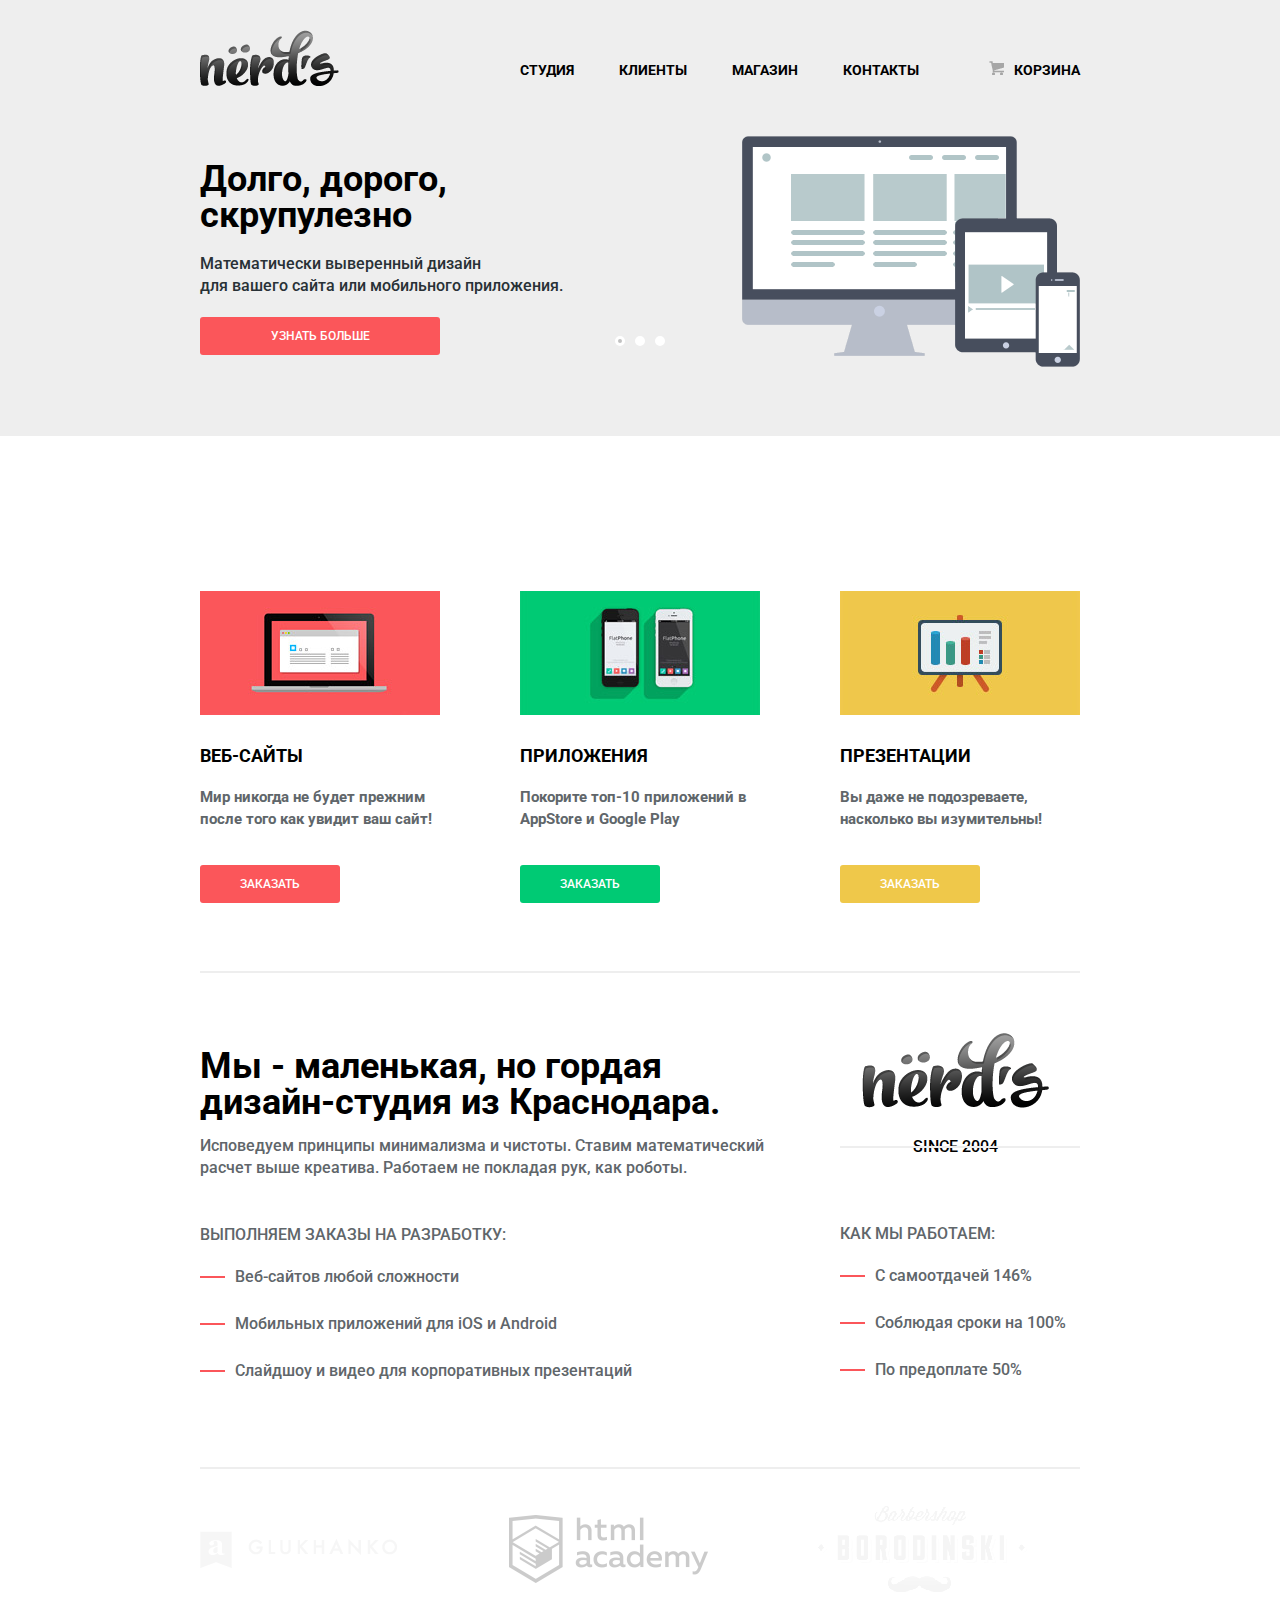
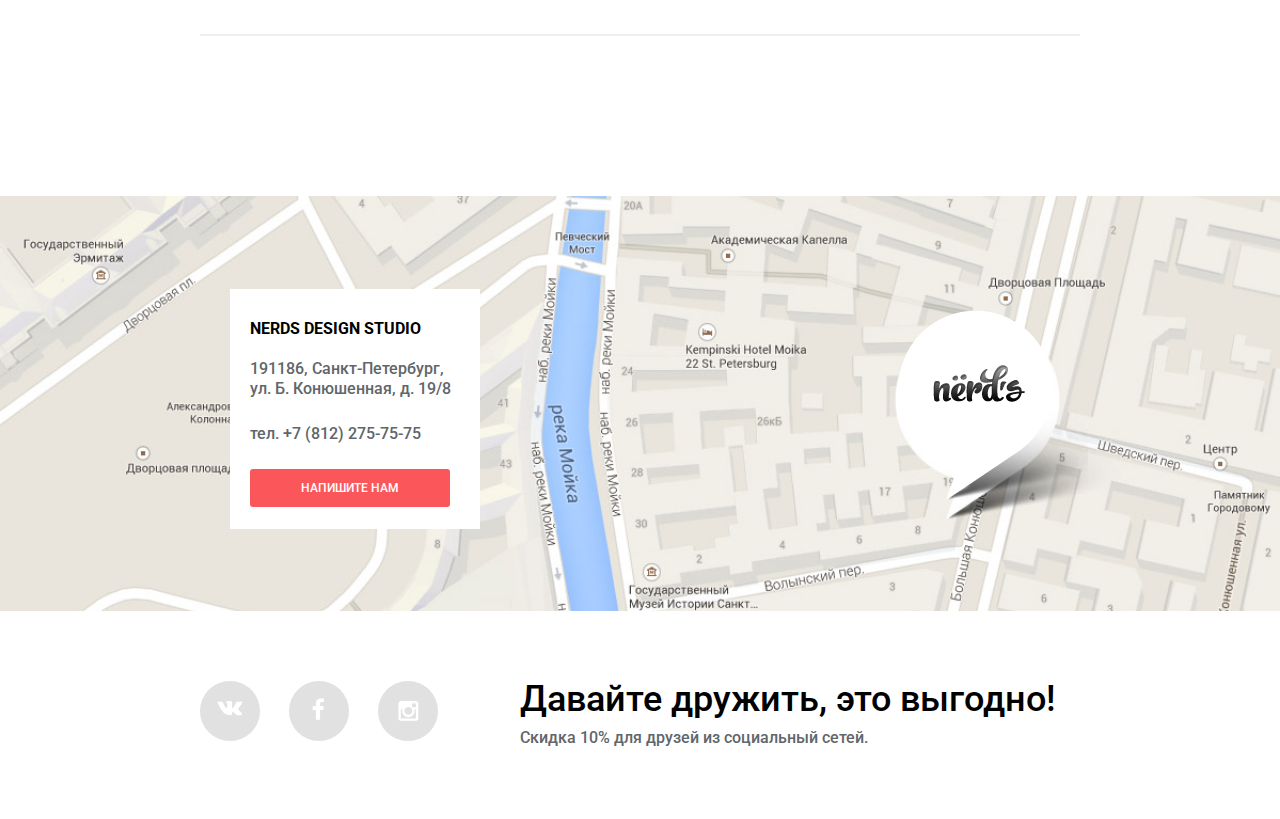
<file: index.html>
<!DOCTYPE html>
<html lang="ru">
  <head>
    <meta charset="utf-8">
    <title>HTML Academy: Нёрдс</title>
    <link href='https://fonts.googleapis.com/css?family=Roboto:500,400&subset=latin,cyrillic' rel='stylesheet' type='text/css'>
    <link href="css/normalize.css" rel="stylesheet">
    <link href="css/style.min.css" rel="stylesheet">
  </head>
  <body>
    <header class="main-header">
      <div class="container clearfix">
        <div class="index-logo">
          <a href="#">
            <img src="img/index_logo.png" width="139" height="56" alt="logo">
          </a>
        </div>
        <nav class="main-navigation">
          <ul>
            <li>
              <a href="#">Студия</a>
            </li>
            <li>
              <a href="#">Клиенты</a>
            </li>
            <li>
              <a href="catalog.html">Магазин</a>
            </li>
            <li>
              <a href="#">Контакты</a>
            </li>
            <li>
              <a class="cart" href="#">Корзина</a>
            </li>
          </ul>
        </nav>
        <div class="slider">
          <input type="radio" id="btn-1" name="toggle" checked>
          <input type="radio" id="btn-2" name="toggle">
          <input type="radio" id="btn-3" name="toggle">
          <div class="slider-controls">
            <label for="btn-1"></label>
            <label for="btn-2"></label>
            <label for="btn-3"></label>
          </div>
          <div class="slides">
            <div class="slide">
              <div class="slide-text">
                <div class="slide-title">Долго, дорого,<br>скрупулезно</div>
                <p>Математически выверенный дизайн<br>для вашего сайта или мобильного приложения.</p>
                <a class="btn" href="#">Узнать больше</a>
              </div>
            </div>
            <div class="slide">
              <div class="slide-text">
                <div class="slide-title">Любите ли вы математику,<br> как любим ее мы?</div>
                <p>Нашим дизайнерам мы удаляем нейроны, ответственные<br>за креатив, чтобы дать им возможность все просчитать.</p>
                <a class="btn" href="#">Узнать больше</a>
              </div>
            </div>
            <div class="slide">
              <div class="slide-text">
                <div class="slide-title">Только наркотики,<br> только хардкор!</div>
                <p>Все дизайнерские решения в нашей компании принимаются только под воздействием качественных галлюциногенов.</p>
                <a class="btn" href="#">Узнать больше</a>
              </div>
            </div>
          </div>
        </div>
      </div>
    </header>
    <main class="container">
      <div class="advanteges clearfix">
        <div class="advantege sites">
          <img src="img/adv_1.jpg" width="240" height="124" alt="Веб-сайты">
          <span>ВЕБ-САЙТЫ</span>
          <p>Мир никогда не будет прежним после того как увидит ваш сайт!</p>
          <a class="btn" href="#">ЗАКАЗАТЬ</a>
        </div>
        <div class="advantege apps">
          <img src="img/adv_2.jpg" width="240" height="124" alt="Приложения">
          <span>ПРИЛОЖЕНИЯ</span>
          <p>Покорите топ-10 приложений в AppStore и Google Play</p>
          <a class="btn" href="#">ЗАКАЗАТЬ</a>
        </div>
        <div class="advantege presentations">
          <img src="img/adv_3.jpg" width="240" height="124" alt="Презентации">
          <span>ПРЕЗЕНТАЦИИ</span>
          <p>Вы даже не подозреваете, насколько вы изумительны!</p>
          <a class="btn" href="#">ЗАКАЗАТЬ</a>
        </div>
      </div><hr>
      <div class="features clearfix">
        <div class="feature-left">
          <div class="feature-title">
            <h1>Мы - маленькая, но гордая дизайн-студия из Краснодара.</h1>
          </div>
          <p>Исповедуем принципы минимализма и чистоты. Ставим математический расчет выше креатива. Работаем не покладая рук, как роботы.</p>
          <div class="list">
            <span>ВЫПОЛНЯЕМ ЗАКАЗЫ НА РАЗРАБОТКУ:</span>
            <ul>
              <li>Веб-сайтов любой сложности</li>
              <li>Мобильных приложений для iOS и Android</li>
              <li>Слайдшоу и видео для корпоративных презентаций</li>
            </ul>
          </div>
        </div>
        <div class="feature-right">
          <div class="logo">
            <img src="img/logo.png" width="187" height="75" alt="logo">
            <span>SINCE 2004</span>
          </div>
          <div class="list">
            <span>КАК МЫ РАБОТАЕМ:</span>
            <ul>
              <li>С самоотдачей 146%</li>
              <li>Соблюдая сроки на 100%</li>
              <li>По предоплате 50%</li>
            </ul>
          </div>
        </div>
      </div><hr>
      <div class="partners">
        <a class="partner partner-1" href="#"></a>
        <a class="partner partner-2" href="#"></a>
        <a class="partner partner-3" href="#"></a>
      </div><hr>
    </main>
    <footer class="main-footer">
      <div class="map">
        <iframe src="https://www.google.com/maps/embed?pb=!1m18!1m12!1m3!1d1998.598942412369!2d30.320894615702546!3d59.938796869048396!2m3!1f0!2f0!3f0!3m2!1i1024!2i768!4f13.1!3m3!1m2!1s0x4696310fca5ba729%3A0xea9c53d4493c879f!2z0JHQvtC70YzRiNCw0Y8g0JrQvtC90Y7RiNC10L3QvdCw0Y8g0YPQuy4sIDE5LCDQodCw0L3QutGCLdCf0LXRgtC10YDQsdGD0YDQsywg0KDQvtGB0YHQuNGPLCAxOTExODY!5e0!3m2!1sru!2sua!4v1456056745873" width="100%" height="416" frameborder="0" style="border:0" allowfullscreen></iframe>
      </div>
      <div class="container clearfix">
        <div class="marker">
        </div>
        <div class="contact">
          <div class="contact-content">
            <span>NERDS DESIGN STUDIO</span>
            <p>191186, Санкт-Петербург,
              ул. Б. Конюшенная, д. 19/8 <br>
            <p>тел. +7 (812) 275-75-75</p>
            <a class="write-us btn" href="#">НАПИШИТЕ НАМ</a>
          </div>
        </div>
        <div class="footer-social clearfix">
          <div class="icon-social">
            <a class="social-btn social-btn-vk" href="#">Вконтакте</a>
            <a class="social-btn social-btn-fb" href="#">Фейсбук</a>
            <a class="social-btn social-btn-inst" href="#">Инстаграм</a>
          </div>
          <div class="footer-sale">
            <b>Давайте дружить, это выгодно!</b>
            <p>Скидка 10% для друзей из социальный сетей.</p>
          </div>
        </div>
      </div>
    </footer>
    <div class="modal-block">
      <button class="modal-block-close" type="button" title="Закрыть">Закрыть</button>
      <form class="message-form clearfix" action="https://echo.htmlacademy.ru" method="post">
        <div class="left-field">
          <p>Ваше имя:</p>
          <input type="text" name="user-name" placeholder="ПРЕДСТАВЬТЕСЬ, ПОЖАЛУЙСТА" required>
        </div>
        <div class="right-field">
          <p>Ваш e-mail:</p>
          <input type="text" name="user-mail" placeholder="ДЛЯ ОТПРАВКИ ОТВЕТА" required>
        </div>
          <p>Текст письма:</p>
          <textarea name="message" id="message-field" rows="5" placeholder="В СВОБОДНОЙ ФОРМЕ"></textarea>
        <button class="btn" type="submit">ОТПРАВИТЬ</button>
      </form>
    </div>
    <script src="js/jquery.js"></script>
    <script src="js/modal-block.min.js"></script>
  </body>
</html>
</file>
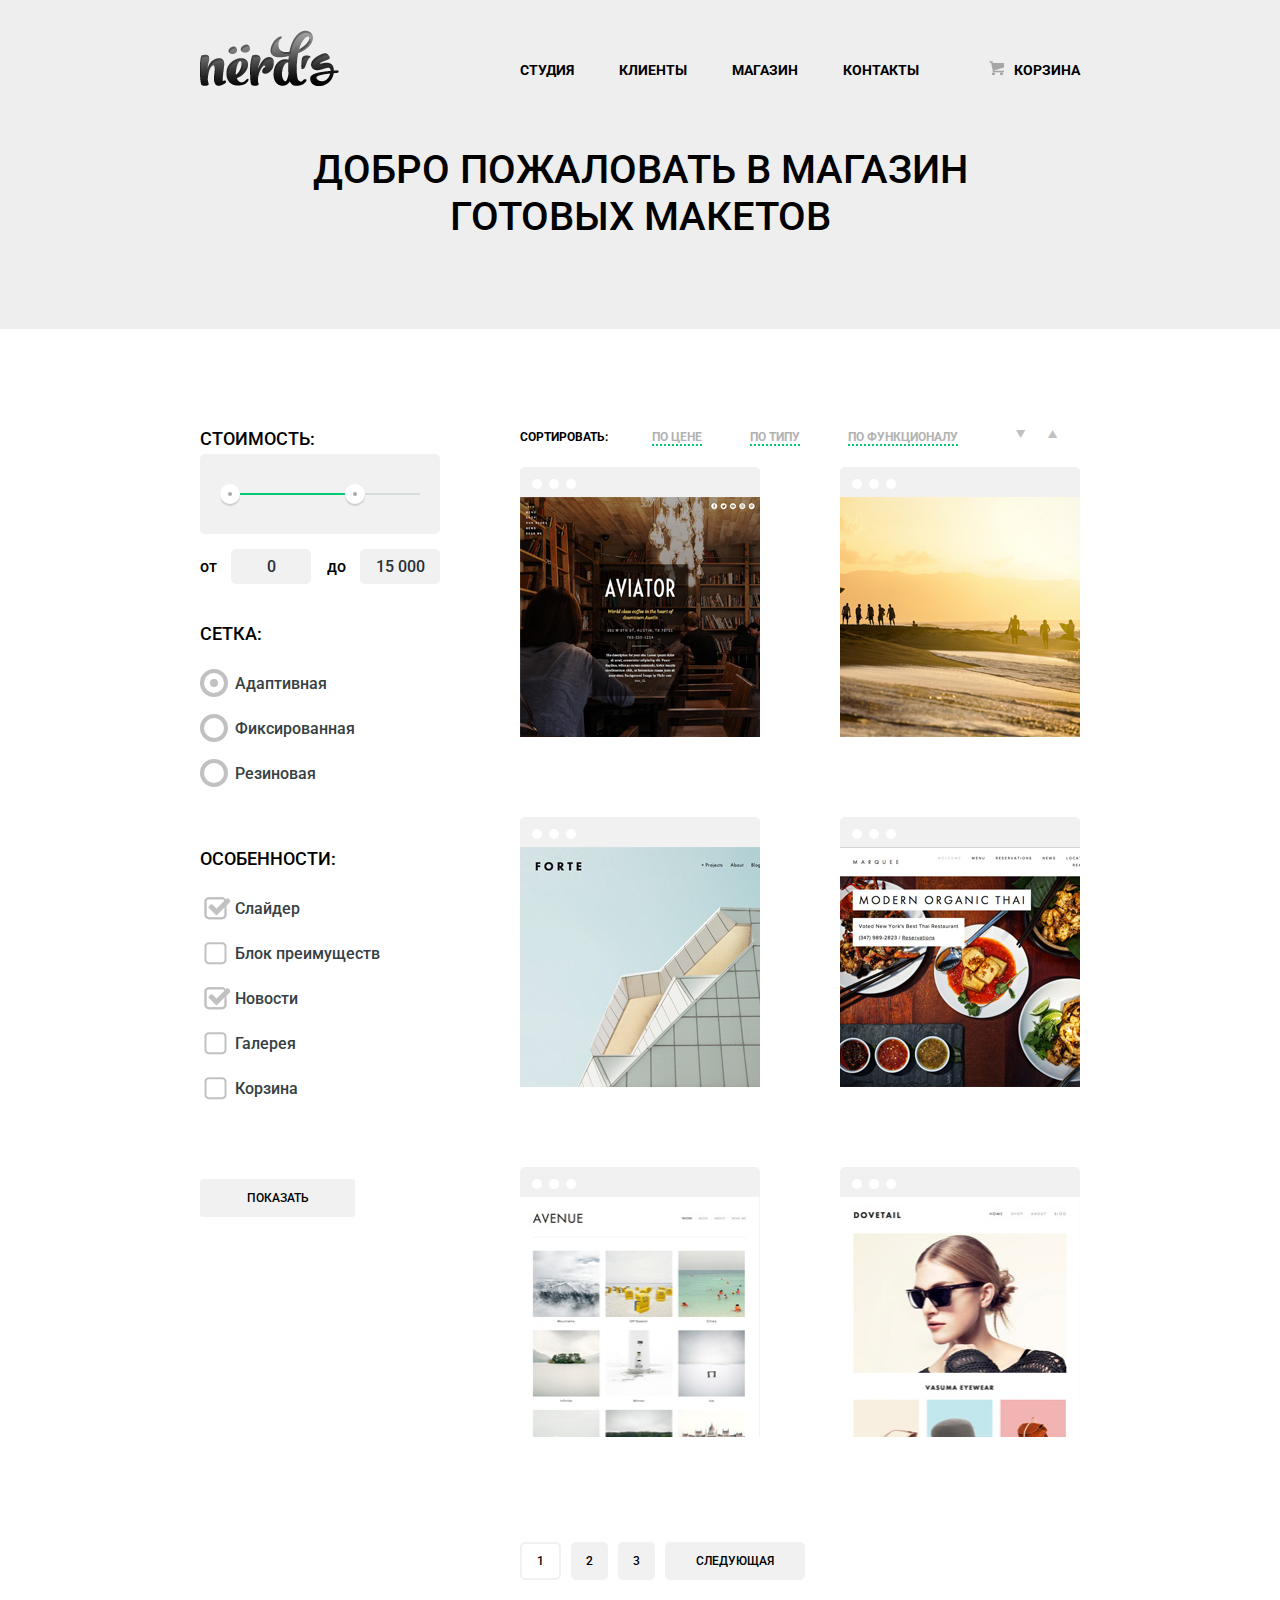
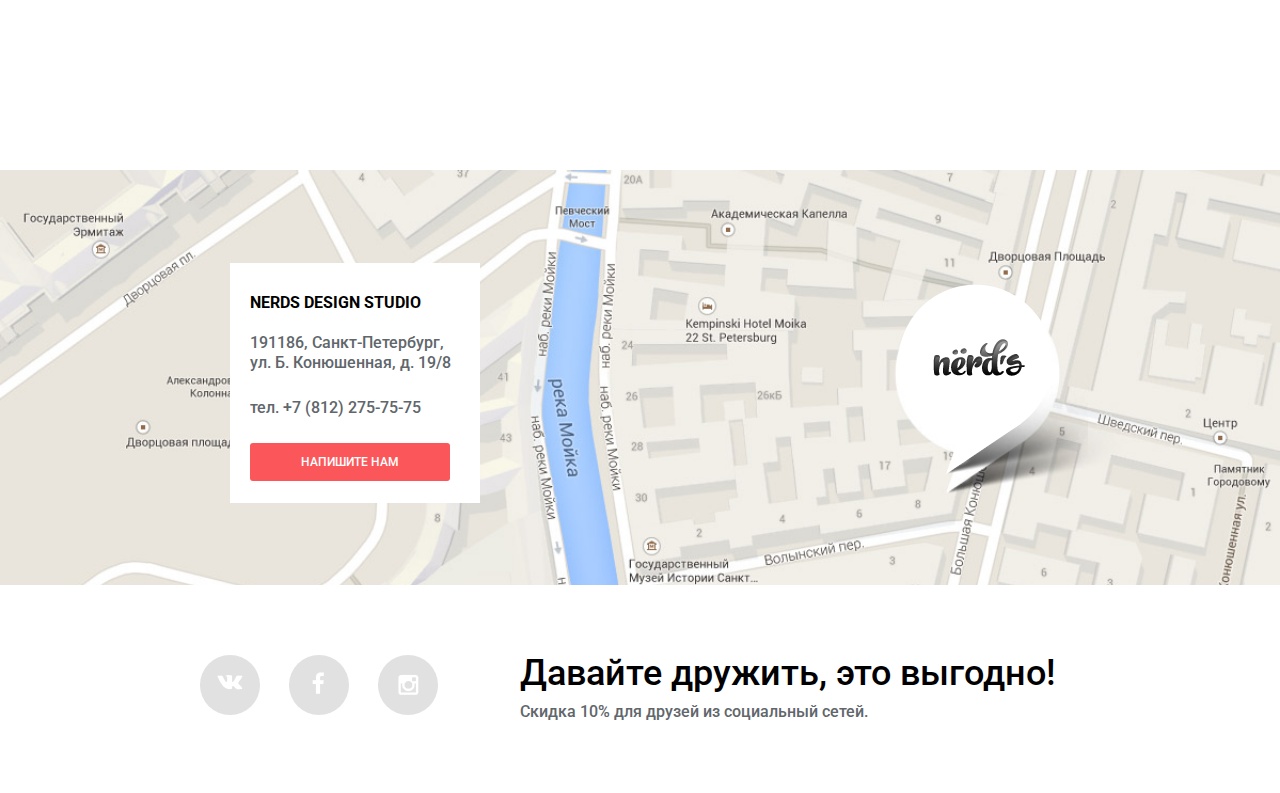
<file: catalog.html>
<!DOCTYPE html>
<html lang="ru">
  <head>
    <meta charset="utf-8">
    <title>HTML Academy: Нёрдс</title>
    <link href='https://fonts.googleapis.com/css?family=Roboto:500,400&subset=latin,cyrillic' rel='stylesheet' type='text/css'>
    <link href="css/normalize.css" rel="stylesheet">
    <link href="css/style.min.css" rel="stylesheet">
  </head>
  <body>
    <header class="main-header">
      <div class="container clearfix">
        <div class="index-logo">
          <a href="index.html">
            <img src="img/index_logo.png" width="139" height="56" alt="logo">
          </a>
        </div>
        <nav class="main-navigation">
          <ul>
            <li>
              <a href="#">Студия</a>
            </li>
            <li>
              <a href="#">Клиенты</a>
            </li>
            <li class="current">
              <a href="catalog.html">Магазин</a>
            </li>
            <li>
              <a href="#">Контакты</a>
            </li>
            <li>
              <a class="cart" href="#">Корзина</a>
            </li>
          </ul>
        </nav>
        <div class="catalog-title">
          <h1>ДОБРО ПОЖАЛОВАТЬ В МАГАЗИН<br>
              ГОТОВЫХ МАКЕТОВ</h1>
        </div>
      </div>
    </header>
    <main class="container clearfix">
      <form action="https://echo.htmlacademy.ru" method="post">
        <div class="range-filter">
          <h2>СТОИМОСТЬ:</h2>
          <div class="range-controls">
            <div class="scale">
              <div class="bar"></div>
            </div>
            <div class="toggle toggle-min"></div>
            <div class="toggle toggle-max"></div>
          </div>
          <div class="price-controls">
            <label class="min-price">от <input class="min-price" type="text" value="0"></label>
            <label class="max-price">до <input class="max-price" type="text" value="15 000"></label>
          </div>
        </div>
        <h2 class="form-title">СЕТКА:</h2>
        <input type="radio" id="point-1" name="question" value="adaptive" checked>
        <label for="point-1">Адаптивная</label>
        <input type="radio" id="point-2" name="question" value="fixed">
        <label for="point-2">Фиксированная</label>
        <input type="radio" id="point-3" name="question" value="rubbery">
        <label for="point-3">Резиновая</label>
        <h2 class="form-title">ОСОБЕННОСТИ:</h2>
        <input type="checkbox" id="point-4" name="slider" checked>
        <label for="point-4">Слайдер</label>
        <input type="checkbox" id="point-5" name="advanteges">
        <label for="point-5">Блок преимуществ</label>
        <input type="checkbox" id="point-6" name="news" checked>
        <label for="point-6">Новости</label>
        <input type="checkbox" id="point-7" name="gallery">
        <label for="point-7">Галерея</label>
        <input type="checkbox" id="point-8" name="cart">
        <label for="point-8">Корзина</label>
        <input class="btn" type="submit" value="Показать">
      </form>
      <div class="cards-layout">
        <div class="sorting">
          <span>СОРТИРОВАТЬ:</span>
          <ul>
            <li>
              <a href="#">ПО ЦЕНЕ</a>
            </li>
            <li>
              <a href="#">ПО ТИПУ</a>
            </li>
            <li>
              <a href="#">ПО ФУНКЦИОНАЛУ</a>
            </li>
          </ul>
          <span class="icon icon-down-dir"></span>
          <span class="icon icon-up-dir"></span>
        </div>
        <div class="card opened">
          <img src="img/card_2.jpg" width="240" height="240" alt="sunset">
          <div class="hover">
            <div class="description">
              <a class="card-name" href="#">SUNSET</a>
              <p>Интернет-магазин с личным кабинетом</p>
              <a class="btn" href="#">10000 Р.</a>
            </div>
          </div>
        </div>
        <div class="card">
          <img src="img/card_1.jpg" width="240" height="240" alt="aviator">
          <div class="hover">
            <div class="description">
              <a class="card-name" href="#">AVIATOR</a>
              <p>Интернет-магазин с личным кабинетом</p>
              <a class="btn" href="#">10000 Р.</a>
            </div>
          </div>
        </div>
        <div class="card">
          <img src="img/card_4.jpg" width="240" height="240" alt="organic">
          <div class="hover">
            <div class="description">
              <a class="card-name" href="#">MODERN ORGANIC THAI</a>
              <p>Интернет-магазин </p>
              <a class="btn" href="#">10000 Р.</a>
            </div>
          </div>
        </div>
        <div class="card">
          <img src="img/card_3.jpg" width="240" height="240"  alt="forte">
          <div class="hover">
            <div class="description">
              <a class="card-name" href="#">FORTE</a>
              <p>Интернет-магазин с личным кабинетом</p>
              <a class="btn" href="#">10000 Р.</a>
            </div>
          </div>
        </div>
        <div class="card">
          <img src="img/card_6.jpg" width="239" height="240" alt="DOVETAIL">
          <div class="hover">
            <div class="description">
              <a class="card-name" href="#">DOVETAIL</a>
              <p>Интернет-магазин с личным кабинетом</p>
              <a class="btn" href="#">10000 Р.</a>
            </div>
          </div>
        </div>
        <div class="card">
          <img src="img/card_5.jpg" width="240" height="240" alt="avenue">
          <div class="hover">
            <div class="description">
              <a class="card-name" href="#">AVENUE</a>
              <p>Интернет-магазин с личным кабинетом</p>
              <a class="btn" href="#">10000 Р.</a>
            </div>
          </div>
        </div>
        <ul class="catalog-pages">
          <li>
            <span class="current">1</span>
          </li>
          <li>
            <a class="btn" href="#">2</a>
          </li>
          <li>
            <a class="btn" href="#">3</a>
          </li>
          <li>
            <a class="btn next" href="#">Следующая</a>
          </li>
        </ul>
      </div>
    </main>
    <footer class="main-footer">
      <div class="map">
        <iframe src="https://www.google.com/maps/embed?pb=!1m18!1m12!1m3!1d1998.598942412369!2d30.320894615702546!3d59.938796869048396!2m3!1f0!2f0!3f0!3m2!1i1024!2i768!4f13.1!3m3!1m2!1s0x4696310fca5ba729%3A0xea9c53d4493c879f!2z0JHQvtC70YzRiNCw0Y8g0JrQvtC90Y7RiNC10L3QvdCw0Y8g0YPQuy4sIDE5LCDQodCw0L3QutGCLdCf0LXRgtC10YDQsdGD0YDQsywg0KDQvtGB0YHQuNGPLCAxOTExODY!5e0!3m2!1sru!2sua!4v1456056745873" width="100%" height="416" frameborder="0" style="border:0" allowfullscreen></iframe>
      </div>
      <div class="container clearfix">
        <div class="marker">
        </div>
        <div class="contact">
          <div class="contact-content">
            <span>NERDS DESIGN STUDIO</span>
            <p>191186, Санкт-Петербург,
              ул. Б. Конюшенная, д. 19/8 <br>
            <p>тел. +7 (812) 275-75-75</p>
            <a class="write-us btn" href="#">НАПИШИТЕ НАМ</a>
          </div>
        </div>
        <div class="footer-social clearfix">
          <div class="icon-social">
            <a class="social-btn social-btn-vk" href="#">Вконтакте</a>
            <a class="social-btn social-btn-fb" href="#">Фейсбук</a>
            <a class="social-btn social-btn-inst" href="#">Инстаграм</a>
          </div>
          <div class="footer-sale">
            <b>Давайте дружить, это выгодно!</b>
            <p>Скидка 10% для друзей из социальный сетей.</p>
          </div>
        </div>
      </div>
    </footer>
    <div class="modal-block">
      <button class="modal-block-close" type="button" title="Закрыть">Закрыть</button>
      <form class="message-form clearfix" action="https://echo.htmlacademy.ru" method="post">
        <div class="left-field">
          <p>Ваше имя:</p>
          <input type="text" name="user-name" placeholder="ПРЕДСТАВЬТЕСЬ, ПОЖАЛУЙСТА" required>
        </div>
        <div class="right-field">
          <p>Ваш e-mail:</p>
          <input type="text" name="user-mail" placeholder="ДЛЯ ОТПРАВКИ ОТВЕТА" required>
        </div>
          <p>Текст письма:</p>
          <textarea name="message" id="message-field" rows="5" placeholder="В СВОБОДНОЙ ФОРМЕ"></textarea>
        <button class="btn" type="submit">ОТПРАВИТЬ</button>
      </form>
    </div>
    <script src="js/jquery.js"></script>
    <script src="js/modal-block.min.js"></script>
  </body>
</html>
</file>
<file: css/style.min.css>
body{min-width:900px;font-size:16px;line-height:22px;color:#000;font-family:"Roboto","Arial",sans-serif;font-weight:500;background:#fff;margin:0;padding:0}@font-face{font-weight:400;font-style:normal;font-family:"symbols-nerds";src:url("../fonts/symbols-nerds.woff") format("woff"),url("../fonts/symbols-nerds.woff2") format("woff2")}[class*=" icon-"]::before,[class^=icon-]::before{display:inline-block;width:1em;margin-right:.2em;margin-left:.2em;font-weight:400;line-height:1em;font-family:"symbols-nerds";text-align:center;text-transform:none;text-decoration:inherit;font-style:normal;font-variant:normal;speak:none}.icon-basket::before{content:"\62"}.icon-facebook::before{content:"\66"}.icon-twitter::before{content:"\74"}.icon-vk::before{content:"\76"}.icon-up-dir::before{content:"\25b2"}.icon-down-dir::before{content:"\25bc"}.icon-circle::before{content:"\25cb"}.icon-circle-dot::before{content:"\25cf"}.icon-check-off::before{content:"\2610"}.icon-check-on::before{content:"\2611"}.icon-instagramm::before{content:"📷"}.container{width:880px;margin:0 auto;padding:0 10px}.clearfix::after{content:"";display:table;clear:both}.main-header{color:#000;background-color:#eee;padding:0;margin:0}.main-header .index-logo{float:left;padding:0;margin:30px 0 40px}.index-logo img,.main-header .index-logo{height:56px;width:139px}.main-navigation{float:right;min-width:330px;margin-top:55px}.main-navigation ul{margin:0;padding:0;list-style:none;font-size:0}.main-navigation li{display:inline-block;font-size:14px;line-height:30px;font-weight:700;text-transform:uppercase;vertical-align:top}.main-navigation a{display:block;color:#000;text-decoration:none;padding:0 0 0 45px}.main-navigation a:hover{color:#fb565a}.main-navigation a:active{color:#8f8f8f}.main-navigation .cart{position:relative;display:inline-block;padding:0 0 0 95px;font-size:14px;line-height:30px;vertical-align:top;color:#000;text-decoration:none}.main-navigation .cart::before{content:"";position:absolute;top:0;left:70px;width:20px;height:20px;background:url("../img/sprite.png") no-repeat;background-position:-10px -45px}.cart:hover::before{background:url("../img/sprite.png") no-repeat;background-position:-10px -80px}.cart:active::before{background:url("../img/sprite.png") no-repeat;background-position:-10px -115px}.main-header .slider{float:left;position:relative;width:880px;height:310px;margin:0 auto;padding:0}.slider input[type=radio]{display:none}.slider-controls{position:absolute;bottom:90px;left:50%;width:200px;height:10px;margin-left:-100px;text-align:center;z-index:10}.slider-controls label{display:inline-block;width:4px;height:4px;margin:0 3px;background:#fff;border:3px solid #fff;vertical-align:top;border-radius:50%;cursor:pointer}#btn-1:checked~.slider-controls label[for=btn-1],#btn-2:checked~.slider-controls label[for=btn-2],#btn-3:checked~.slider-controls label[for=btn-3]{background:#c1c1c1}#btn-1:checked~.slides .slide:nth-child(1),#btn-2:checked~.slides .slide:nth-child(2),#btn-3:checked~.slides .slide:nth-child(3){display:block}.slides{position:absolute;top:0;left:0;width:100%;height:100%;padding:0;margin:0}.slide-text{max-width:470px;padding:35px 0 80px;margin:0}.slide-title{font-size:36px;line-height:36px;font-weight:700;color:#000;margin:0 0 20px}.slide-text p{font-size:16px;line-height:22px;color:#283136;margin:0}.btn{float:left;display:inline-block;padding:10px 40px;font-weight:500;font-size:12px;line-height:18px;font-family:"Roboto","Arial",sans-serif;vertical-align:top;text-align:center;color:#fff;text-transform:uppercase;text-decoration:none;border:0;border-radius:3px;outline:none;cursor:pointer}.btn .inactive{opacity:.3;cursor:default}.slide .btn{width:160px;margin-top:20px;background:#fb565a}.slide .btn:hover{background:#d6494d}.slide .btn:active{background:#b63538;box-shadow:inset 0 3px 0 0 #9b2d30}.slide{display:none}.slide:nth-child(1){background:url("../img/slider_1.png") no-repeat 100% 10px}.slide:nth-child(2){background:url("../img/slider_2.png") no-repeat 100% 10px}.slide:nth-child(3){background:url("../img/slider_3.png") no-repeat 100% 0}.catalog-title{float:left;width:880px;height:96px;text-align:center;margin:0;padding:20px 0 87px}.catalog-title h1{padding:0;margin:0;font-size:40px;line-height:normal;font-weight:500;text-transform:uppercase}main .advanteges{width:100%;height:300px;padding:80px 0;margin:0}.advanteges .advantege{float:left;width:240px;padding-right:80px}.advanteges .advantege:last-child{padding-right:0}.advantege img{width:100%;margin-bottom:20px}.advantege span{font-size:18px;line-height:30px;color:#000;font-weight:700;text-transform:uppercase;padding:0;margin:20px 0}.advantege p{font-size:15px;line-height:22px;color:#60666a;font-weight:700}.advantege .btn{width:60px;margin-top:20px}.sites .btn{background:#fb565a}.sites .btn:hover{background:#d6494d}.sites .btn:active{background:#b63538;box-shadow:inset 0 3px 0 0 #9b2d30}.apps .btn{background:#00ca74}.apps .btn:hover{background:#01a25e}.apps .btn:active{background:#009053;box-shadow:inset 0 3px 0 0 #007b47}.presentations .btn{background:#efc84a}.presentations .btn:hover{background:#d6ae2c}.presentations .btn:active{background:#c09b24;box-shadow:inset 0 3px 0 0 #a3841f}main hr{border:none;color:#eee;background-color:#eee;height:2px;margin:0;padding:0}main .features{width:100%;padding:60px 0;margin:0}.features p{color:#60666a;padding:0;margin:0 0 45px}.features p,.features span,.list li{font-size:16px;line-height:22px}.features span{color:#60666a;text-decoration:uppercase;margin:0;padding:0}.features .list{padding:0;margin:40px 0 0}.list ul{font-size:0;color:#60666a;padding:0;margin:20px 0 0;list-style:none}.list li{position:relative;display:inline-block;vertical-align:top;margin-bottom:25px;padding-left:35px}.list li::before{content:"";position:absolute;top:10px;left:0;width:25px;height:2px;background-color:#fb565a}.features .feature-left{float:left;width:600px;padding:0;margin:0 40px 0 0}.feature-left .feature-title{padding:15px 0;margin:0}.feature-title h1{font-size:36px;line-height:36px;color:#000;padding:0;margin:0}.features .feature-right{float:left;width:240px;padding:0;margin:0}.feature-right .logo{width:100%;height:150px;margin:0;padding:0;text-align:center}.logo img{width:187px;height:75px;padding:0;margin-bottom:20px}.logo span{position:relative;z-index:2;margin:0 10px;padding:0;text-align:center;color:#000;background-color:#fff}.logo span::before{content:"";position:relative;top:12px;z-index:1;display:block;border-bottom:2px solid #eee}.partners{height:165px}.partners .partner{display:inline-block;vertical-align:top;width:260px;min-height:90px;padding:70px 0 0;margin:0 45px 0 0}.partners .partner:last-child{margin-right:0}.partners .partner-1{background:url("../img/partner_1.png") no-repeat 0 center;opacity:.2}.partners .partner-2{background:url("../img/partner_2.png") no-repeat 0 center;opacity:.2}.partners .partner-3{background:url("../img/partner_3.png") no-repeat 0 center;opacity:.2}.partners .partner:hover{opacity:1}main.container{padding:75px 0}.container form{float:left;width:240px;margin:0 40px 0 0;padding:20px 0 0}form h2{font-size:18px;line-height:30px;font-weight:500;color:#000;text-transform:uppercase;padding:0;margin:0}h2.form-title{margin:0;padding:35px 0 0}.range-filter{width:240px}.range-controls{position:relative;height:41px;padding-top:39px;padding-right:20px;padding-left:20px;margin-bottom:15px;border-radius:5px;background:#f1f1f1}.range-controls .scale{height:2px;background:#d7dcde}.range-controls .bar{width:70%;height:2px;background:#00ca74}.range-controls .toggle{position:absolute;top:30px;left:0;width:4px;height:4px;cursor:pointer;border:8px solid #fff;border-radius:50%;background:#ababab;box-shadow:0 2px 1px 0 #cfcfcf}.range-controls .toggle-min{left:20px}.range-controls .toggle-max{left:145px}.price-controls{font-size:0}.price-controls label{font-size:16px;display:inline-block;width:50%}.max-price{text-align:right}.price-controls input{font-family:'Roboto','Arial',sans-serif;font-size:16px;font-weight:500;width:60px;margin-left:10px;padding:8px 10px;text-align:center;color:#283136;border:none;border-radius:5px;outline:none;background:#f1f1f1}form input[type=checkbox],form input[type=radio]{display:none}input[type=checkbox]+label,input[type=radio]+label{display:block;position:relative;font-size:16px;line-height:20px;color:#363f43;margin:25px 0;padding-left:35px;cursor:pointer}input[type=checkbox]+label:hover,input[type=radio]+label:hover{color:#000}input[type=radio]+label::before{content:"";display:block;width:20px;height:20px;left:0;top:-5px;border:4px solid #c1c1c1;border-radius:50%;background-color:#fff;position:absolute}input[type=radio]:checked+label::after{content:"";display:block;position:absolute;top:5px;left:10px;width:8px;height:8px;border-radius:50%;background-color:#c1c1c1}input[type=checkbox]+label::before{content:"";position:absolute;top:-2px;left:4px;width:25px;height:25px;background-image:url("../img/sprite.png");background-repeat:no-repeat;background-position:-10px -156px}input[type=checkbox]:checked+label::after{content:"";position:absolute;top:-2px;left:4px;width:26px;height:25px;background-image:url("../img/sprite.png");background-repeat:no-repeat;background-position:-10px -199px}form .btn{margin-top:55px;width:155px;color:#000;background-color:#f1f1f1}form .btn:hover{background-color:#e5e5e5}form .btn:active{background-color:#d5d5d5;box-shadow:inset 0 5px 0 0 #b5b5b5}.container .cards-layout{float:right;width:560px}.cards-layout .sorting{float:left;width:100%;padding:20px 0;margin:0}.sorting li,.sorting span{padding:0;font-size:12px;line-height:18px;font-weight:700}.sorting span{color:#000;text-transform:uppercase;margin:0 40px 0 0}.sorting ul{display:inline;list-style:none;padding:0;margin:0}.sorting li{display:inline;margin:0 45px 0 0}.sorting a{text-decoration:none;color:#b2b2b2;padding:0;margin:0;border-bottom:2px dotted #00ca74}.sorting a:hover{color:#000;border-bottom:2px solid #00ca74}.sorting a:active{color:#000;border-bottom:none}.sorting .icon{font-size:20px;color:#c1c1c1;padding:0;margin:0;cursor:pointer}.sorting .icon:visited{color:#00ca74}.sorting .icon:hover{color:#b5b5b5:}.sorting span:active{color:#000}.cards-layout .card{position:relative;float:right;width:240px;height:270px;margin-left:80px;margin-bottom:80px;background-color:#f1f1f1;border-radius:5px 5px 0 0}.cards-layout .card::before{content:"";position:absolute;top:12px;left:12px;width:10px;height:10px;border-radius:50%;background-color:#fff;box-shadow:17px 0 0 #fff,34px 0 0 #fff}.cards-layout .card:hover{background-color:#797979}.cards-layout .card:nth-child(odd){margin-left:0}.card img{margin-top:30px;width:240px;height:240px}.card .hover{display:none;position:absolute;z-index:1;bottom:20px;left:20px;width:200px;min-height:200px;max-height:250px;background-color:#fff}.card:hover .hover{display:block}.hover .description{text-align:center;padding:30px 20px 20px}.hover .card-name{font-size:18px;line-height:18px;text-transform:uppercase;color:#000;text-decoration:none}.description p{font-size:14px;line-height:18px;color:#363f43;margin-top:15px}.description .btn{width:60px;color:#fff;background-color:#fb565a;margin-bottom:30px;margin-left:10px}.hover .btn:hover{background:#d6494d}.hover .btn:active{background:#b63538;box-shadow:inset 0 3px 0 0 #9b2d30}.cards-layout .catalog-pages{float:left;max-width:550px;padding:0;margin:25px 0;list-style:none;font-size:0}.catalog-pages li{display:inline-block;padding:0;margin:0;font-size:12px;line-height:18px;vertical-align:top;text-align:center;text-decoration:none}.catalog-pages .btn{display:block;font-size:12px;line-height:18px;font-weight:500px;color:#000;padding:10px 15px;margin:0 10px 5px 0;border-radius:5px;background-color:#f1f1f1}.catalog-pages .next{width:110px}.catalog-pages .btn:hover{background-color:#e5e5e5}.catalog-pages .btn:active{background-color:#d5d5d5;box-shadow:inset 0 5px 0 0 #b5b5b5}.catalog-pages .current{display:block;font-size:12px;line-height:14px;font-weight:500px;color:#000;padding:10px 15px;margin:0 10px 0 0;border-radius:5px;background-color:#fff;border:2px solid #f1f1f1;cursor:default}.main-footer{position:relative;padding:85px 0 0;margin:0;color:#000}.main-footer .map{height:415px;width:100%;padding:0;margin:0;background:url("../img/map.jpg") no-repeat center 0;background-size:cover}.main-footer .marker{position:absolute;z-index:3;bottom:45%;right:15%;width:190px;height:190px;background:url("../img/marker.png") no-repeat 0 0}.main-footer .contact{position:absolute;z-index:2;bottom:41%;left:18%;width:250px;height:240px;background-color:#fff}.contact .contact-content{padding:25px 20px}.contact-content .btn{width:120px;background-color:#fb565a;margin:0 auto}.contact-content .btn:hover{background:#d6494d}.contact-content .btn:active{background:#b63538;box-shadow:inset 0 3px 0 0 #9b2d30}.contact p{font-size:16px;line-height:20px;font-weight:500;margin-top:15px;margin-bottom:25px;color:#60666a}.contact span{font-size:16px;line-height:30px;color:#000;font-weight:700;text-transform:uppercase;padding:0}.footer-social{width:880px;padding:70px 0;margin:0}.footer-social .icon-social{float:left;width:240px}.icon-social .social-btn{display:inline-block;width:60px;height:60px;padding:0;margin:0 25px 0 0;font-size:0;border-radius:50%;vertical-align:top;text-decoration:none;background:#e1e1e1 url("../img/sprite.png") no-repeat}.icon-social .social-btn:last-child{margin-right:0}.icon-social .social-btn:hover{background-color:#fb565a}.icon-social .social-btn:active{background-color:#d6494d;box-shadow:inset 0 3px 0 0 #9b2d30}.icon-social .social-btn-vk{background-position:7px -305px}.icon-social .social-btn-fb{background-position:13px -225px}.icon-social .social-btn-inst{background-position:10px -265px}.footer-social .footer-sale{float:right;width:560px}.footer-sale b,.footer-sale p{font-size:36px;line-height:36px;font-weight:500;color:#000;padding:0;margin:0}.footer-sale p{font-size:16px;line-height:22px;color:#60666a;margin:10px 0 0}@keyframes bounce{0%{transform:translateY(-2000px)}70%{transform:translateY(30px)}90%{transform:translateY(-10px)}to{transform:translateY(0)}}.modal-block{position:absolute;display:none;z-index:100;left:50%;top:250px;width:470px;margin-left:-315px;padding:50px 85px;color:#000;background-color:#fff;box-shadow:0 30px 50px rgba(0,0,0,.7)}.modal-block-show{display:block;animation:bounce .6s}.modal-block-close{position:absolute;top:6px;right:6px;width:41px;height:41px;font-size:0;background-color:#fb565a;border-radius:50%;border:0;outline:0;cursor:pointer}.modal-block-close::after,.modal-block-close::before{content:"";position:absolute;top:8px;left:18px;width:4px;height:25px;background-color:#fff;border-radius:1px}.modal-block-close::before{transform:rotate(45deg)}.modal-block-close::after{transform:rotate(-45deg)}.message-form .right-field{float:right;width:220px}.message-form .left-field{float:left;width:220px}.message-form p{font-size:16px;font-weight:700;line-height:18px;color:#000;margin:0 0 10px}.message-form input[type=text]{width:190px;margin:0 20px 20px 0;padding:10px 13px;font-size:12px;line-height:18px;color:#000;font-family:"Roboto","Arial",sans-serif;font-weight:400;text-transform:uppercase;background-color:#fff;border:2px solid #d7dcde;border-radius:3px;outline:none}.message-form:nth-child(even){margin-right:0}.message-form input:hover{border-color:#a2a9ac}.message-form input:focus{border-color:#56bffb;color:#000}.message-form .btn{width:460px;color:#fff;font-weight:500;background-color:#fb565a;margin:0}.message-form .btn:hover{background:#d6494d}.message-form .btn:active{background:#b63538;box-shadow:inset 0 3px 0 0 #9b2d30}.message-form textarea{width:430px;font-size:12px;line-height:18px;color:#c1c1c1;font-family:"Roboto","Arial",sans-serif;font-weight:400;padding:10px 13px;margin-bottom:45px;text-transform:uppercase;background-color:#fff;border:2px solid #d7dcde;border-radius:3px;outline:none;resize:none}.message-form textarea:hover{border-color:#a2a9ac}.message-form textarea:focus{border-color:#56bffb;color:#000}
</file>
